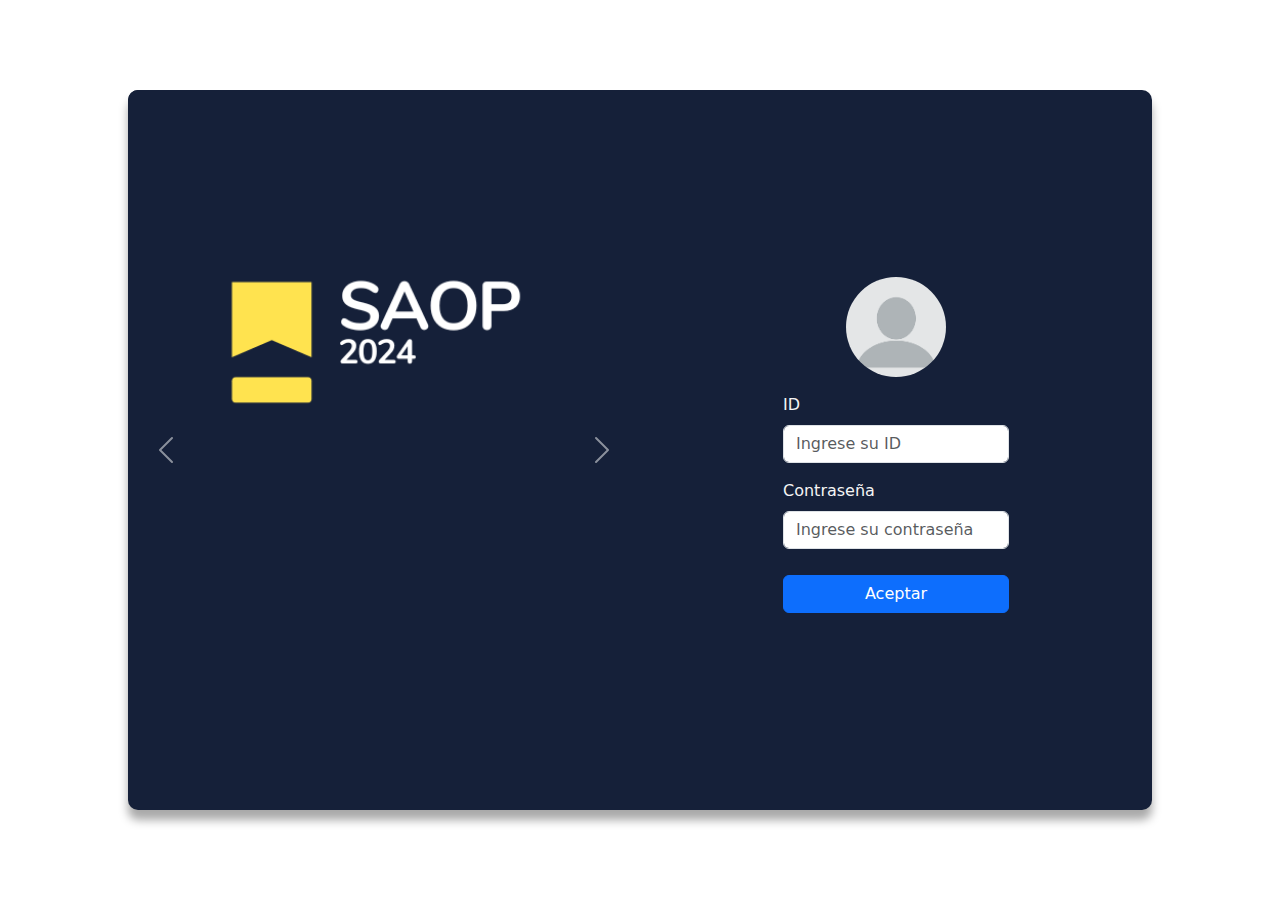
<file: index.html>
<!DOCTYPE html>
<html lang="en">
<head>
    <meta charset="UTF-8">
    <meta name="viewport" content="width=device-width, initial-scale=1.0">
    <title>SOAP PROYECT</title>
<link rel="stylesheet" href="styles.css">
<link rel="stylesheet" href="https://cdn.jsdelivr.net/npm/bootstrap@5.3.0/dist/css/bootstrap.min.css">
</head>
<body>
    <div class="login-container d-flex">
    <!-- Carrusel de imágenes -->
    <div id="carouselImages" class="carousel slide w-50" data-bs-ride="carousel">
      <div class="carousel-inner">
        <div class="carousel-item active">
          <img src="IMG/imagen1.jpg" class="d-block w-100" alt="Imagen 1">
        </div>
        <div class="carousel-item">
          <img src="IMG/imagen2.jpg" class="d-block w-100" alt="Imagen 2">
        </div>
        <div class="carousel-item">
          <img src="IMG/imagen3.jpg" class="d-block w-100" alt="Imagen 3">
        </div>
      </div>
      <button class="carousel-control-prev" type="button" data-bs-target="#carouselImages" data-bs-slide="prev">
        <span class="carousel-control-prev-icon" aria-hidden="true"></span>
      </button>
      <button class="carousel-control-next" type="button" data-bs-target="#carouselImages" data-bs-slide="next">
        <span class="carousel-control-next-icon" aria-hidden="true"></span>
      </button>
    </div>

    <!-- Formulario de inicio de sesión -->
    <div class="login-form w-50 d-flex flex-column align-items-center justify-content-center">
      <img src="IMG/profile-placeholder.png" alt="Perfil" class="profile-img mb-3">
      <form id="loginForm">
        <div class="mb-3">
          <label for="userID" class="form-label">ID</label>
          <input type="text" id="userID" class="form-control" placeholder="Ingrese su ID" required>
        </div>
        <div class="mb-3">
          <label for="password" class="form-label">Contraseña</label>
          <input type="password" id="password" class="form-control" placeholder="Ingrese su contraseña" required>
        </div>
        <button type="submit" class="btn btn-primary w-100">Aceptar</button>
      </form>
    </div>
  </div>

  <script src="https://cdn.jsdelivr.net/npm/bootstrap@5.3.0/dist/js/bootstrap.bundle.min.js"></script>
  <script src="script.js" defer></script>
</body>
</html>
</file>
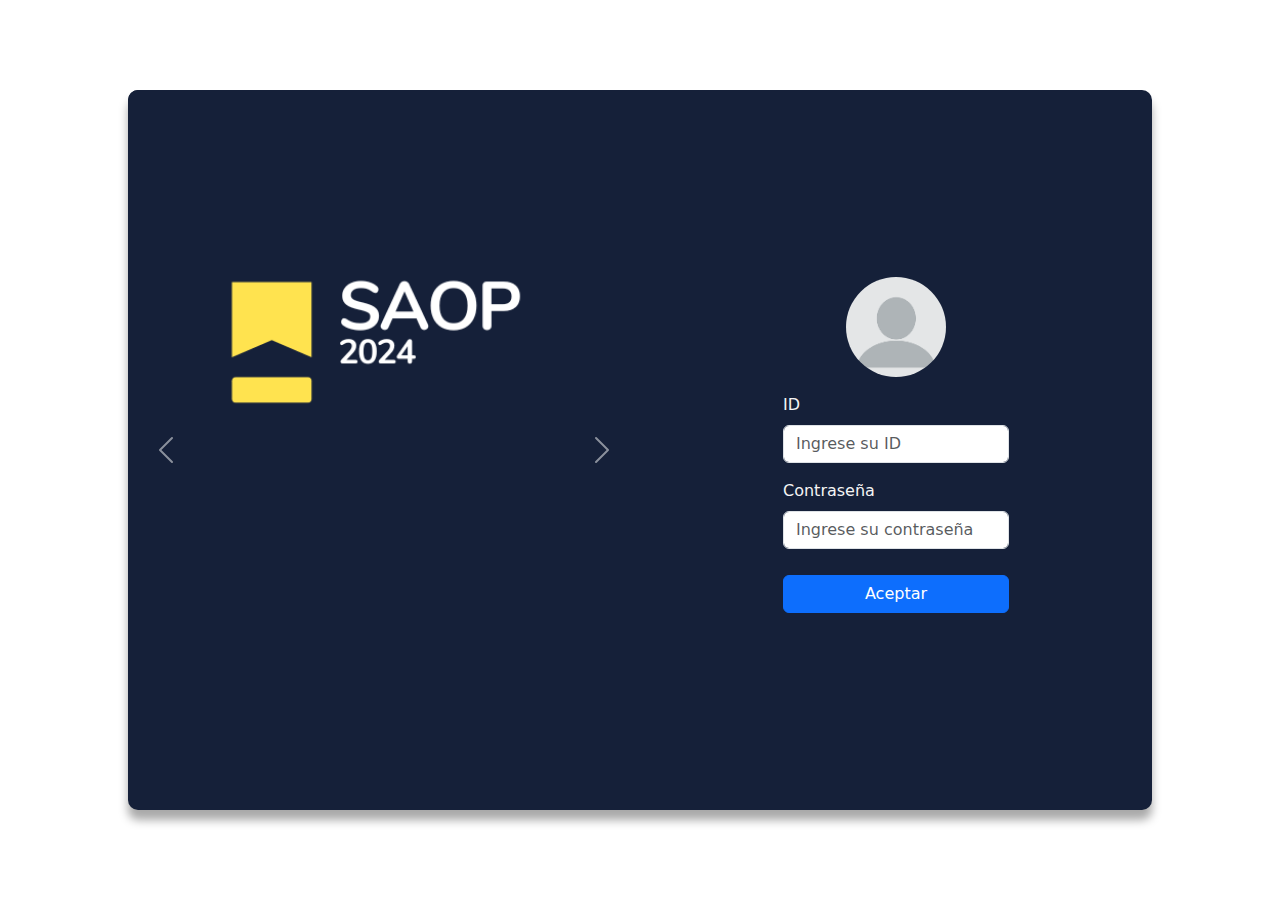
<file: dashboard.html>
<!DOCTYPE html>
<html lang="en">
<head>
  <meta charset="UTF-8">
  <meta name="viewport" content="width=device-width, initial-scale=1.0">
  <title>Panel Principal - SAOP</title>
  <link rel="stylesheet" href="styles-dash.css">
</head>
<body>
  <div class="dashboard-container d-flex">
    <!-- Sección izquierda: Perfil del usuario -->
    <div class="sidebar">
      <img src="IMG/profile-placeholder.png" alt="Foto de perfil" class="profile-img">
      <div class="user-info">
        <p><strong>ID:</strong> <span id="userID"></span></p>
        <p><strong>Nombre:</strong> <span id="userName"></span></p>
      </div>
      <button class="btn btn-config">Configuración</button>
      <button id="logoutButton">Cerrar Sesión</button>
    </div>

    <!-- Sección derecha: Contenido principal -->
    <div class="main-content">
      <h1>¡Bienvenido al panel principal de SAOP!</h1>
      <p>Aquí podrás acceder a las funciones principales del sistema.</p>

      <!-- Menú 1: Selección de grupos -->
      <div id="menu1" class="menu">
        <h2>Grupos</h2>
        <div id="groupList" class="group-list">
          <!-- Lista dinámica de grupos -->
        </div>
      </div>

      <!-- Menú 2: Detalles del grupo seleccionado -->
      <div id="menu2" class="menu" style="display: none;">
        <h2>Detalles del Grupo</h2>
        
        <!-- Botón para regresar a grupos -->
        <button id="backToGroups">Regresar a Grupos</button>

        <!-- Sección 1: Resumen de Estudiantes -->
        <div class="section">
          <h3>Resumen de Estudiantes</h3>
          <ul id="studentSummary">
            <!-- Lista dinámica de estudiantes -->
          </ul>
        </div>
        
        <!-- Sección 2: Alertas Activas -->
        <div class="section">
          <h3>Alertas Activas</h3>
          <ul id="activeAlerts">
            <!-- Lista dinámica de alertas -->
          </ul>
          <button id="calculateAverage">Calcular Promedio</button>
          <button id="generateReport">Generar Reporte</button>
        </div>
      </div>
    </div>
  </div>

  <script src="script-dash.js"></script>
</body>
</html>
</file>
<file: styles.css>
body {
    margin: 0;
    padding: 0;
    font-family: Arial, sans-serif;
    height: 100vh;
    display: flex;
    justify-content: center;
    align-items: center;
    background-color: #ffffff;
  }
  
  .login-container {
    width: 80%;
    height: 80vh;
    border-radius: 10px;
    overflow: hidden;
    box-shadow: 0 10px 10px rgba(0, 0, 0, 0.342);
    background-color: #152039; /* Fondo gris fuerte */ 
    display: flex;
  }
  
  .profile-img {
    width: 100px;
    height: 100px;
    border-radius: 50%;
  }

  body {
  margin: 0;
  font-family: Arial, sans-serif;
  background-color: #000000;
  height: 100vh;
  display: flex;
  justify-content: center;
  align-items: center;
}

label {
  color: #f4f4f4;
}

.dashboard-container {
  display: flex;
  width: 80%;
  height: 90vh;
  border-radius: 10px;
  overflow: hidden;
  box-shadow: 0 4px 6px rgba(0, 0, 0, 0.1);
  background: white;
}

/* Estilos para la barra lateral */
.sidebar {
  width: 30%;
  background-color: #003366;
  color: white;
  display: flex;
  flex-direction: column;
  align-items: center;
  padding: 20px;
}

.profile-img {
  width: 100px;
  height: 100px;
  border-radius: 50%;
  margin-bottom: 15px;
}

.user-info {
  text-align: center;
  margin-bottom: 20px;
}

.user-info p {
  margin: 5px 0;
}

.btn {
  width: 80%;
  padding: 10px;
  margin: 10px 0;
  border: none;
  border-radius: 5px;
  cursor: pointer;
}

.btn-config {
  background-color: #00509E;
  color: white;
}

.btn-logout {
  background-color: #FF5E57;
  color: white;
}

/* Estilos para el contenido principal */
.main-content {
  width: 70%;
  padding: 20px;
}

body {
    margin: 0;
    font-family: Arial, sans-serif;
    background-color: #f4f4f4;
    height: 100vh;
    display: flex;
    justify-content: center;
    align-items: center;
  }
  
  .dashboard-container {
    display: flex;
    width: 80%;
    height: 90vh;
    border-radius: 10px;
    overflow: hidden;
    box-shadow: 0 4px 6px rgba(0, 0, 0, 0.1);
    background: white;
  }
  
  /* Estilos para la barra lateral */
  .sidebar {
    width: 30%;
    background-color: #003366;
    color: white;
    display: flex;
    flex-direction: column;
    align-items: center;
    padding: 20px;
  }
  
  .profile-img {
    width: 100px;
    height: 100px;
    border-radius: 50%;
    margin-bottom: 15px;
  }
  
  .user-info {
    text-align: center;
    margin-bottom: 20px;
  }
  
  .user-info p {
    margin: 5px 0;
  }
  
  .btn {
    width: 80%;
    padding: 10px;
    margin: 10px 0;
    border: none;
    border-radius: 5px;
    cursor: pointer;
  }
  
  .btn-config {
    background-color: #00509E;
    color: white;
  }
  
  .btn-logout {
    background-color: #FF5E57;
    color: white;
  }
  
  /* Estilos para el contenido principal */
  .main-content {
    width: 70%;
    padding: 20px;
  }
</file>
<file: styles-dash.css>
/* styles.css */

body {
    font-family: Arial, sans-serif;
  }
  
  .dashboard-container {
    display: flex;
  }
  
  .sidebar {
    width: 250px;
    padding: 20px;
    background-color: #01488f;
    border-right: 1px solid #ccc;
  }
  
  .profile-img {
    width: 100px;
    height: 100px;
    border-radius: 50%;
  }
  
  .user-info {
    margin-top: 20px;
  }

  strong {
    color: white;

  }
  

  
  
  .btn:hover {
    background-color: #0056b3;
  }
  
  .main-content {
    flex-grow: 1;
    padding: 20px;
  }
  
  .menu {
    margin-top: 20px;
  }
  
  .group-list {
    display: flex;
    flex-direction: column;
    gap: 10px; /* Espaciado entre botones */
  }
  
  .group-list button {
    padding: 15px;
    font-size: 18px;
    background-color: #089c08;
    color: #fff;
    border: none;
    border-radius: 5px;
    cursor: pointer;
  }
  
  .group-list button:hover {
    background-color: #218838;
  }
</file>
